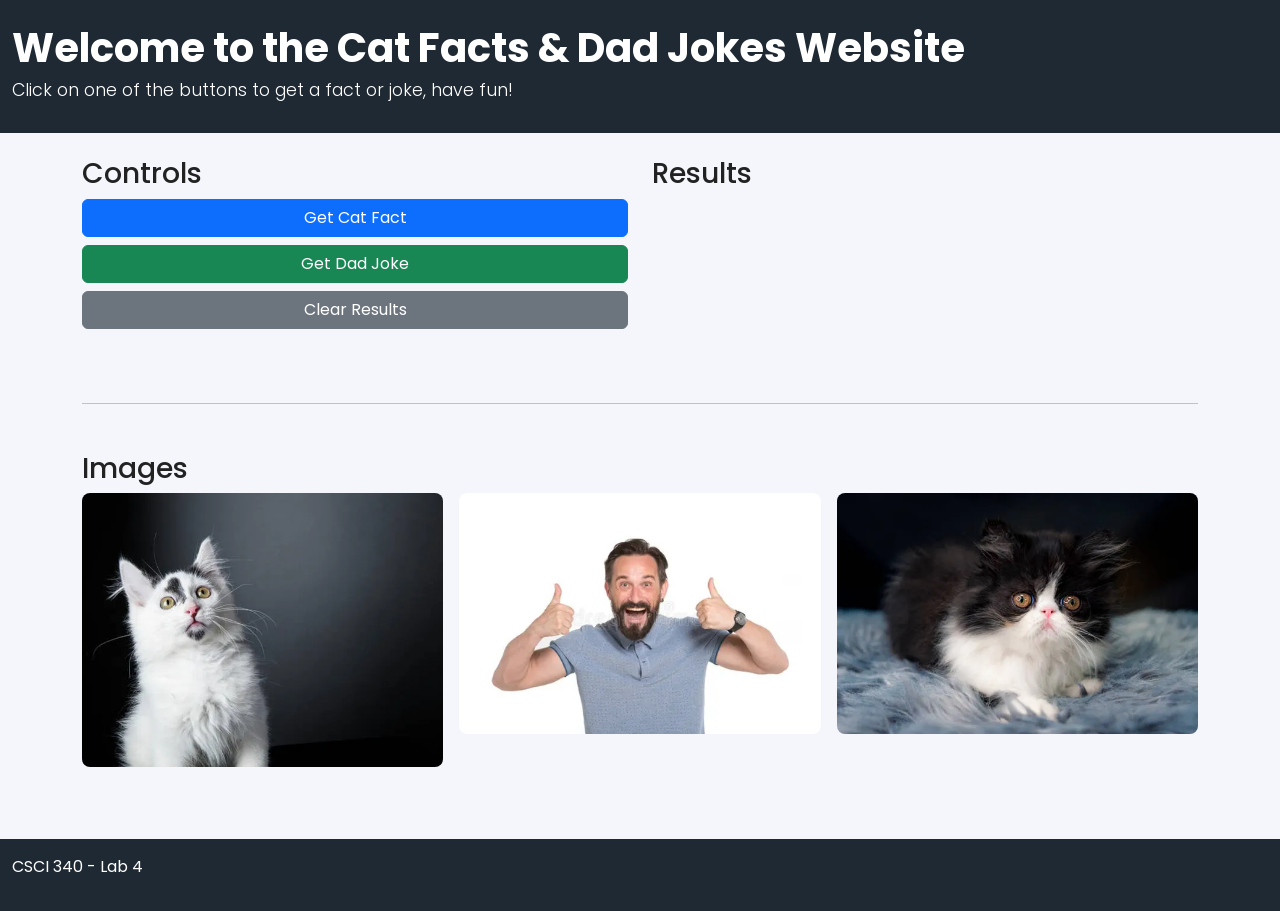
<file: csci340lab4/index.html>
<!DOCTYPE html>
<html lang="en">
<head>
  <title>Cat Facts and Dad Jokes</title>
  <link href="https://fonts.googleapis.com/css2?family=Poppins:wght@300;500;700&display=swap" rel="stylesheet">
  <link href="https://cdn.jsdelivr.net/npm/bootstrap@5.3.3/dist/css/bootstrap.min.css" rel="stylesheet">
  <link rel="stylesheet" href="style.css">
</head>

<body>

  <header class="py-4">
    <div class="container-fluid">
      <h1>Welcome to the Cat Facts & Dad Jokes Website</h1>
      <h2>Click on one of the buttons to get a fact or joke, have fun!</h2>
    </div>
  </header>

  <main class="container my-4">
    <div class="row g-4">
      <div class="col-md-6">
        <h3>Controls</h3>

        <button id="btnCatFact" class="btn btn-primary mb-2 w-100">
          Get Cat Fact
        </button>

        <button id="btnDadJoke" class="btn btn-success mb-2 w-100">
          Get Dad Joke
        </button>

        <button id="btnClear" class="btn btn-secondary mb-3 w-100">
          Clear Results
        </button>

        <div id="status"></div>
      </div>

      <div class="col-md-6">
        <h3>Results</h3>
        <div id="results"></div>
      </div>
    </div>

    <hr class="my-5">

    <h3>Images</h3>
    <div class="row g-3">
      <div class="col-md-4">
        <img src="images/cat1.jpg" alt="Cat image 1" class="img-fluid">
      </div>
      <div class="col-md-4">
        <img src="images/dad.jpg" alt="Dad image" class="img-fluid">
      </div>
      <div class="col-md-4">
        <img src="images/cat2.jpg" alt="Cat image 2" class="img-fluid">
      </div>
    </div>
  </main>

  <footer class="py-3 mt-5">
    <div class="container-fluid">
      <p>CSCI 340 - Lab 4</p>
    </div>
  </footer>

  <script src="https://code.jquery.com/jquery-3.7.1.min.js"></script>
  <script src="https://cdn.jsdelivr.net/npm/bootstrap@5.3.3/dist/js/bootstrap.bundle.min.js"></script>
  <script src="script.js"></script>

</body>
</html>
</file>
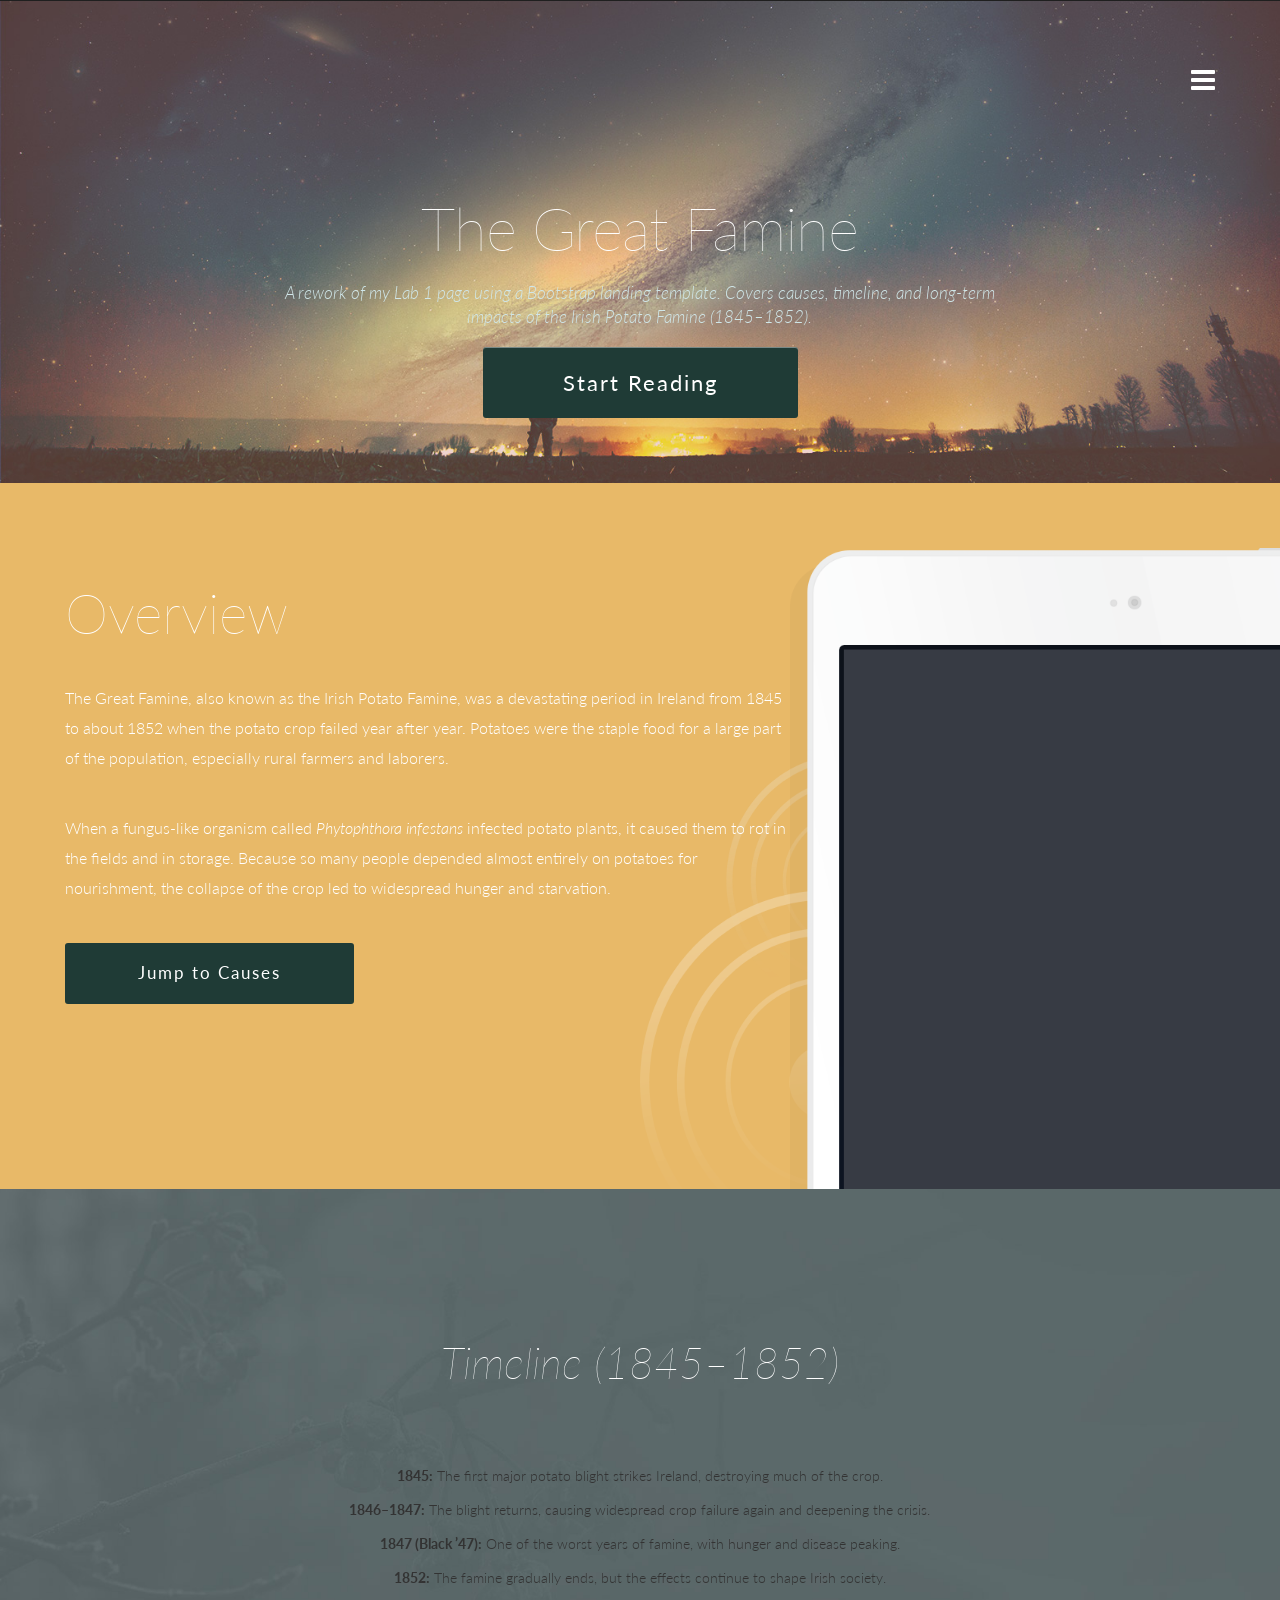
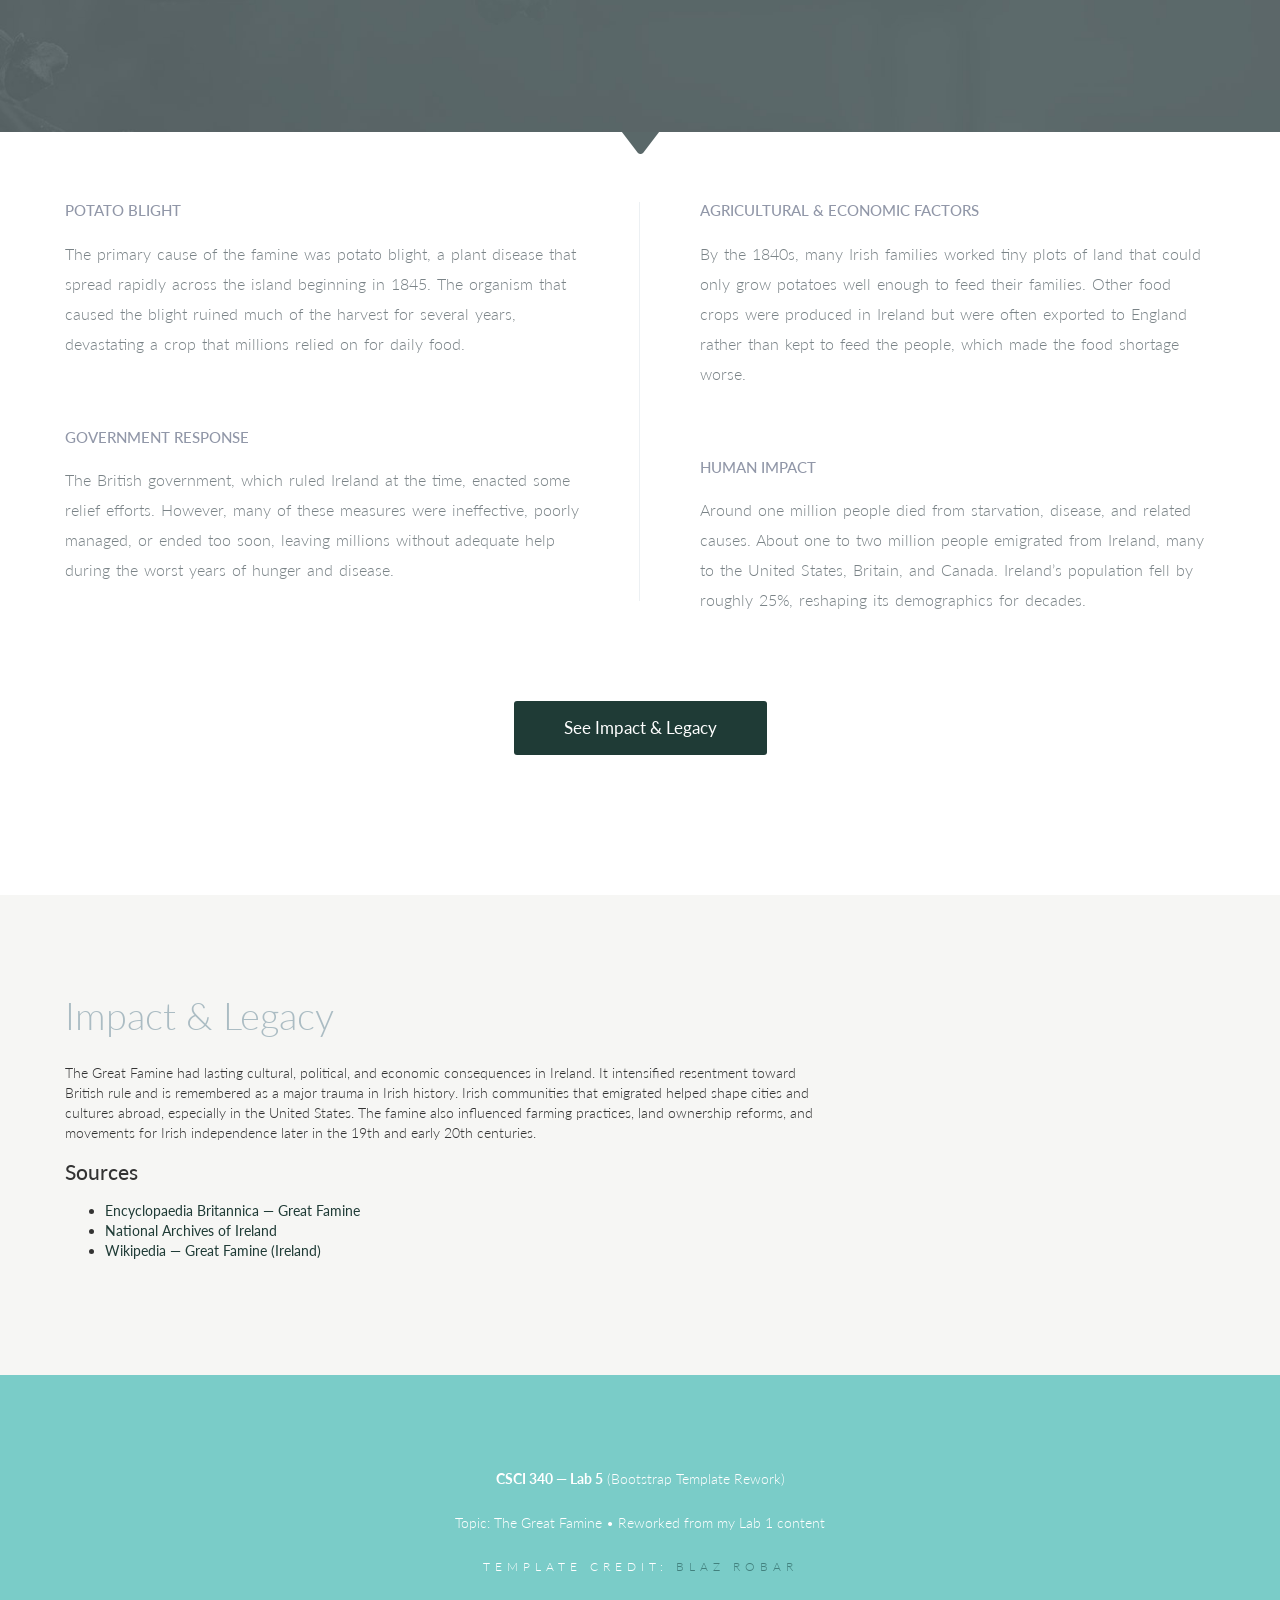
<file: csci340lab5/index.html>
<!DOCTYPE html>
<html lang="en">
  <head>
    <meta charset="utf-8">
    <meta http-equiv="X-UA-Compatible" content="IE=edge">
    <meta name="viewport" content="width=device-width, initial-scale=1">
    <title>The Great Famine (Lab 5 Rework)</title>
    <meta name="description" content="CSCI 340 Lab 5 Bootstrap template rework: The Great Famine (Irish Potato Famine), covering causes, timeline, and long-term impacts.">
    <!-- Bootstrap -->
    <link href="css/bootstrap.min.css" rel="stylesheet">
    <link href="https://netdna.bootstrapcdn.com/font-awesome/4.1.0/css/font-awesome.min.css" rel="stylesheet">
    <link rel="stylesheet" href="css/flexslider.css" type="text/css">
    <link href="css/styles.css?v=1.6" rel="stylesheet">
    <link href="css/queries.css?v=1.6" rel="stylesheet">
    <link href="css/custom.css" rel="stylesheet">
    <link href="css/jquery.fancybox.css" rel="stylesheet">
    <!-- Fonts -->
    <link href="https://fonts.googleapis.com/css?family=Lato:100,300,400,700,900,100italic,300italic,400italic,700italic,900italic" rel="stylesheet" type="text/css">
      <!-- HTML5 Shim and Respond.js IE8 support of HTML5 elements and media queries -->
      <!-- WARNING: Respond.js doesn't work if you view the page via file:// -->
      <!--[if lt IE 9]>
      <script src="https://oss.maxcdn.com/libs/html5shiv/3.7.0/html5shiv.js"></script>
      <script src="https://oss.maxcdn.com/libs/respond.js/1.4.2/respond.min.js"></script>
      <![endif]-->
    </head>
    <body>
      <section class="navigation">
        <div class="container-fluid">
          <div class="row">
            <div class="col-md-8 col-md-offset-2 col-sm-8 col-sm-offset-2 col-xs-8 col-xs-offset-2">
              <nav class="pull">
                <ul class="top-nav">
                <li><a href="#about">Overview <span class="indicator"><i class="fa fa-angle-right"></i></span></a></li>
                <li><a href="#causes">Causes <span class="indicator"><i class="fa fa-angle-right"></i></span></a></li>
                <li><a href="#timeline">Timeline <span class="indicator"><i class="fa fa-angle-right"></i></span></a></li>
                <li class="nav-last"><a href="#legacy">Impact & Legacy <span class="indicator"><i class="fa fa-angle-right"></i></span></a></li>
              </ul>
              </nav>
            </div>
          </div>
        </div>
      </section>
      <section class="hero" id="hero">
        <div class="container">
          <div class="row">
            <div class="col-md-12 text-right">
              <a href="#"><i class="fa fa-navicon fa-2x nav_slide_button"></i></a>
            </div>
          </div>
          <div class="row">
            <div class="col-md-8 col-md-offset-2 text-center">
              <h1 class="animated bounceInDown">The Great Famine</h1>
              <p class="animated fadeInUpDelay">
                A rework of my Lab 1 page using a Bootstrap landing template. Covers causes, timeline, and long-term impacts of the Irish Potato Famine (1845–1852).
              </p>
            </div>
          </div>
          <div class="row">
            <div class="col-md-6 col-md-offset-3 text-center">
              <a href="#about" class="get-started-btn">Start Reading</a>
            </div>
          </div>
        </div>
      </section>
      <section class="download-now" id="about">
        <div class="container">
          <div class="row">
            <div class="col-md-8 wp1">
              <h1>Overview</h1>
              <p>
                The Great Famine, also known as the Irish Potato Famine, was a devastating period in Ireland from 1845 to about 1852 when the potato crop failed year after year. Potatoes were the staple food for a large part of the population, especially rural farmers and laborers.
              </p>
              <p>
                When a fungus-like organism called <em>Phytophthora infestans</em> infected potato plants, it caused them to rot in the fields and in storage. Because so many people depended almost entirely on potatoes for nourishment, the collapse of the crop led to widespread hunger and starvation.
              </p>
              <a href="#causes" class="download-btn">Jump to Causes</a>
            </div>
          </div>
        </div>
      </section>
      <section class="testimonials" id="timeline">
        <div class="container">
          <div class="row">
            <div class="col-md-8 col-md-offset-2 text-center">
              <h1>Timeline (1845–1852)</h1>
              <p><strong>1845:</strong> The first major potato blight strikes Ireland, destroying much of the crop.</p>
              <p><strong>1846–1847:</strong> The blight returns, causing widespread crop failure again and deepening the crisis.</p>
              <p><strong>1847 (Black ’47):</strong> One of the worst years of famine, with hunger and disease peaking.</p>
              <p><strong>1852:</strong> The famine gradually ends, but the effects continue to shape Irish society.</p>
            </div>
          </div>
        </div>
      </section>
      <section class="features" id="causes">
        <div class="container">
          <div class="row">
            <div class="col-md-6 features-leftcol wp2">
              <h1>Potato Blight</h1>
              <p class="margin-bottom">
                The primary cause of the famine was potato blight, a plant disease that spread rapidly across the island beginning in 1845. The organism that caused the blight ruined much of the harvest for several years, devastating a crop that millions relied on for daily food.
              </p>

              <h1>Government Response</h1>
              <p>
                The British government, which ruled Ireland at the time, enacted some relief efforts. However, many of these measures were ineffective, poorly managed, or ended too soon, leaving millions without adequate help during the worst years of hunger and disease.
              </p>
            </div>

            <div class="col-md-6 features-rightcol wp3">
              <h1>Agricultural & Economic Factors</h1>
              <p class="margin-bottom">
                By the 1840s, many Irish families worked tiny plots of land that could only grow potatoes well enough to feed their families. Other food crops were produced in Ireland but were often exported to England rather than kept to feed the people, which made the food shortage worse.
              </p>

              <h1>Human Impact</h1>
              <p>
                Around one million people died from starvation, disease, and related causes. About one to two million people emigrated from Ireland, many to the United States, Britain, and Canada. Ireland’s population fell by roughly 25%, reshaping its demographics for decades.
              </p>
            </div>
          </div>

          <div class="row">
            <div class="col-md-12 text-center">
              <a href="#legacy" class="try-btn">See Impact & Legacy</a>
            </div>
          </div>
        </div>
      </section>
      <section class="design" id="legacy">
        <div class="container">
          <div class="row">
            <div class="col-md-8">
              <h1>Impact & Legacy</h1>
              <p>
                The Great Famine had lasting cultural, political, and economic consequences in Ireland. It intensified resentment toward British rule and is remembered as a major trauma in Irish history. Irish communities that emigrated helped shape cities and cultures abroad, especially in the United States. The famine also influenced farming practices, land ownership reforms, and movements for Irish independence later in the 19th and early 20th centuries.
              </p>

              <h2>Sources</h2>
              <ul>
                <li><a href="https://www.britannica.com/event/Great-Famine-Irish-history">Encyclopaedia Britannica — Great Famine</a></li>
                <li><a href="https://www.nationalarchives.ie/">National Archives of Ireland</a></li>
                <li><a href="https://en.wikipedia.org/wiki/Great_Famine_(Ireland)">Wikipedia — Great Famine (Ireland)</a></li>
              </ul>
            </div>
          </div>
        </div>
      </section>
      <footer>
        <div class="container">
          <div class="row">
            <div class="col-md-12 text-center">
              <p><strong>CSCI 340 — Lab 5</strong> (Bootstrap Template Rework)</p>
              <p>Topic: The Great Famine • Reworked from my Lab 1 content</p>
              <p class="footer-credit">Template credit: <a href="https://www.blazrobar.com">Blaz Robar</a></p>
            </div>
          </div>
        </div>
      </footer>
      <!-- jQuery (necessary for Bootstrap's JavaScript plugins) -->
      <script src="https://ajax.googleapis.com/ajax/libs/jquery/1.11.0/jquery.min.js"></script>
      <script src="js/jquery.fancybox.pack.js"></script>
      <!-- Include all compiled plugins (below), or include individual files as needed -->
      <script src="js/bootstrap.min.js"></script>
      <script src="js/scripts.js?v=1.7"></script>
      <script src="js/jquery.flexslider.js"></script>
      <script src="js/jquery.smooth-scroll.js"></script>
      <script src="js/modernizr.js"></script>
      <script src="js/waypoints.min.js"></script>
    </body>
  </html>
</file>
<file: csci340lab4/style.css>
html, body { 
  height: 100%; 
  margin: 0; 
} 

 

body { 
  font-family: "Poppins", sans-serif; 
  background-color: #f4f6fb; 
  color: #222; 
  display: flex; 
  flex-direction: column; 
} 

 

header, footer { 
  background-color: #1f2933; 
  color: white; 
} 

 

header h1 { 
  font-weight: 700; 
} 

 

header h2 { 
  font-weight: 300; 
  font-size: 1.1rem; 
} 

 

main { 
  flex: 1; 
} 

 

#results { 
  margin-top: 1rem; 
} 

 

.result-card { 
  background-color: white; 
  border: 1px solid #ccc; 
  padding: 12px; 
  margin-bottom: 10px; 
  border-radius: 8px; 
} 

 

#status { 
  margin-top: 10px; 
  font-style: italic; 
  color: #555; 
} 

 

img { 
  border-radius: 8px; 
}
</file>
<file: csci340lab5/css/queries.css>
/* For mobile:like samsung grand(480 * 800): */
@media screen and (max-width:480px) {
	.get-started-btn { padding: 20px 50px; }
}
/* For iphone: */
@media screen and (max-width:320px) {
}
/* For ipad: */
@media screen and (max-width:760px) {
}
@media screen and (max-width:991px) {
	.download-now { background: #e8b968; background-image: none; }
	.features-leftcol { border: none; padding: 0 0 0 20px; }
	.features-rightcol { padding: 0 0 0 20px; }
	.margin-bottom { margin-bottom: 0; }
	.features p { margin-bottom: 50px; }
}
</file>
<file: csci340lab5/css/custom.css>
.get-started-btn, .download-btn, .try-btn {
  background: #1f3b36 !important;
  border-color: #1f3b36 !important;
}
.get-started-btn:hover, .download-btn:hover, .try-btn:hover {
  background: #16302c !important;
  border-color: #16302c !important;
}

a { color: #1f3b36; }
a:hover { color: #16302c; }
</file>
<file: csci340lab5/css/styles.css>
/* ! normalize.css v1.0.0 | MIT License | git.io/normalize */
 
/* ==========================================================================
HTML5 display definitions
========================================================================== */
 
/* * Corrects `block` display not defined in IE 6/7/8/9 and Firefox 3. */
 
article, aside, details, figcaption, figure, footer, header, hgroup, nav, section, summary { display: block; }
/* * Corrects `inline-block` display not defined in IE 6/7/8/9 and Firefox 3. */
audio, canvas, video { display: inline-block; *display: inline; *zoom: 1; }
/* * Prevents modern browsers from displaying `audio` without controls.
* Remove excess height in iOS 5 devices. */
audio:not([controls]) { display: none; height: 0; }
/* * Addresses styling for `hidden` attribute not present in IE 7/8/9, Firefox 3, * and Safari 4.
* Known issue:no IE 6 support. */
[hidden] { display: none; }
/* ==========================================================================
Base
========================================================================== */
/* * 1. Corrects text resizing oddly in IE 6/7 when body `font-size` is set using
*    `em` units.
* 2. Prevents iOS text size adjust after orientation change, without disabling
*    user zoom. */
 
html { font-size: 100%; /* 1 */
    -webkit-text-size-adjust: 100%; /* 2 */
-ms-text-size-adjust: 100%; /* 2 */ }
/* * Addresses `font-family` inconsistency between `textarea` and other form
* elements. */
html, button, input, select, textarea { font-family: 'Lato', sans-serif; }
/* * Addresses margins handled incorrectly in IE 6/7. */
body { margin: 0; font-family: 'Lato', sans-serif; }
/* ==========================================================================
Links
========================================================================== */
/* * Addresses `outline` inconsistency between Chrome and other browsers. */
 
a:focus { outline: thin dotted; }
/* * Improves readability when focused and also mouse hovered in all browsers. */
a:active, a:hover { outline: 0; }
/* ==========================================================================
Typography
========================================================================== */
/* * Addresses font sizes and margins set differently in IE 6/7.
* Addresses font sizes within `section` and `article` in Firefox 4+, Safari 5, * and Chrome. */
 
h1 { font-size: 2em; margin: 0.67em 0; }
h2 { font-size: 1.5em; margin: 0.83em 0; }
h3 { font-size: 1.17em; margin: 1em 0; }
h4 { font-size: 1em; margin: 1.33em 0; }
h5 { font-size: 0.83em; margin: 1.67em 0; }
h6 { font-size: 0.75em; margin: 2.33em 0; }
/* * Addresses styling not present in IE 7/8/9, Safari 5, and Chrome. */
abbr[title] { border-bottom: 1px dotted; }
/* * Addresses style set to `bolder` in Firefox 3+, Safari 4/5, and Chrome. */
b, strong { font-weight: bold; }
blockquote { margin: 1em 40px; }
/* * Addresses styling not present in Safari 5 and Chrome. */
dfn { font-style: italic; }
/* * Addresses styling not present in IE 6/7/8/9. */
mark { background: #ff0; color: #000; }
/* * Addresses margins set differently in IE 6/7. */
p, pre { margin: 1em 0; }
/* * Corrects font family set oddly in IE 6, Safari 4/5, and Chrome. */
code, kbd, pre, samp { font-family: monospace, serif; _font-family: 'courier new', monospace; font-size: 1em; }
/* * Improves readability of pre-formatted text in all browsers. */
pre { white-space: pre; white-space: pre-wrap; word-wrap: break-word; }
/* * Addresses CSS quotes not supported in IE 6/7. */
q { quotes: none; }
/* * Addresses `quotes` property not supported in Safari 4. */
q:before, q:after { content: ''; content: none; }
small { font-size: 75%; }
/* * Prevents `sub` and `sup` affecting `line-height` in all browsers. */
sub, sup { font-size: 75%; line-height: 0; position: relative; vertical-align: baseline; }
sup { top: -0.5em; }
sub { bottom: -0.25em; }
/* ==========================================================================
Lists
========================================================================== */
/* * Addresses margins set differently in IE 6/7. */
 
dl, menu, ol, ul { margin: 1em 0; }
dd { margin: 0 0 0 40px; }
/* * Addresses paddings set differently in IE 6/7. */
menu, ol, ul { padding: 0 0 0 40px; }
/* * Corrects list images handled incorrectly in IE 7. */
nav ul, nav ol { list-style: none; list-style-image: none; }
/* ==========================================================================
Embedded content
========================================================================== */
/* * 1. Removes border when inside `a` element in IE 6/7/8/9 and Firefox 3.
* 2. Improves image quality when scaled in IE 7. */
 
img { border: 0; /* 1 */
-ms-interpolation-mode: bicubic; /* 2 */ }
/* * Corrects overflow displayed oddly in IE 9. */
svg:not(:root) { overflow: hidden; }
/* ==========================================================================
Figures
========================================================================== */
/* * Addresses margin not present in IE 6/7/8/9, Safari 5, and Opera 11. */
 
figure { margin: 0; }
/* ==========================================================================
Forms
========================================================================== */
/* * Corrects margin displayed oddly in IE 6/7. */
 
form { margin: 0; }
/* * Define consistent border, margin, and padding. */
fieldset { border: 1px solid #c0c0c0; margin: 0 2px; padding: 0.35em 0.625em 0.75em; }
/* * 1. Corrects color not being inherited in IE 6/7/8/9.
* 2. Corrects text not wrapping in Firefox 3.
* 3. Corrects alignment displayed oddly in IE 6/7. */
legend { border: 0; /* 1 */
    padding: 0; white-space: normal; /* 2 */
*margin-left: -7px; /* 3 */ }
/* * 1. Corrects font size not being inherited in all browsers.
* 2. Addresses margins set differently in IE 6/7, Firefox 3+, Safari 5, *    and Chrome.
* 3. Improves appearance and consistency in all browsers. */
button, input, select, textarea { font-size: 100%; /* 1 */
    margin: 0; /* 2 */
    vertical-align: baseline; /* 3 */
*vertical-align: middle; /* 3 */ }
/* * Addresses Firefox 3+ setting `line-height` on `input` using ` !important` in
* the UA stylesheet. */
button, input { line-height: normal; }
/* * 1. Avoid the WebKit bug in Android 4.0.* where (2) destroys native `audio`
*    and `video` controls.
* 2. Corrects inability to style clickable `input` types in iOS.
* 3. Improves usability and consistency of cursor style between image-type
*    `input` and others.
* 4. Removes inner spacing in IE 7 without affecting normal text inputs.
*    Known issue:inner spacing remains in IE 6. */
button, html input[type="button"], /* 1 */
input[type="reset"], input[type="submit"] { -webkit-appearance: button; /* 2 */
    cursor: pointer; /* 3 */
*overflow: visible; /* 4 */ }
/* * Re-set default cursor for disabled elements. */
button[disabled], input[disabled] { cursor: default; }
/* * 1. Addresses box sizing set to content-box in IE 8/9.
* 2. Removes excess padding in IE 8/9.
* 3. Removes excess padding in IE 7.
*    Known issue:excess padding remains in IE 6. */
input[type="checkbox"], input[type="radio"] { box-sizing: border-box; /* 1 */
    padding: 0; /* 2 */
    *height: 13px; /* 3 */
*width: 13px; /* 3 */ }
/* * 1. Addresses `appearance` set to `searchfield` in Safari 5 and Chrome.
* 2. Addresses `box-sizing` set to `border-box` in Safari 5 and Chrome
*    (include `-moz` to future-proof). */
input[type="search"] { -webkit-appearance: textfield; /* 1 */
    -moz-box-sizing: content-box; -webkit-box-sizing: content-box; /* 2 */
box-sizing: content-box; }
/* * Removes inner padding and search cancel button in Safari 5 and Chrome
* on OS X. */
input[type="search"]::-webkit-search-cancel-button, input[type="search"]::-webkit-search-decoration { -webkit-appearance: none; }
/* * Removes inner padding and border in Firefox 3+. */
button::-moz-focus-inner, input::-moz-focus-inner { border: 0; padding: 0; }
/* * 1. Removes default vertical scrollbar in IE 6/7/8/9.
* 2. Improves readability and alignment in all browsers. */
textarea { overflow: auto; /* 1 */
vertical-align: top; /* 2 */ }
/* ==========================================================================
Tables
========================================================================== */
/* * Remove most spacing between table cells. */
 
table { border-collapse: collapse; border-spacing: 0; }
/* ==========================================================================
Clearfix
========================================================================== */
.clearfix:after { visibility: hidden; display: block; font-size: 0; content: " "; clear: both; height: 0; }
* html .clearfix { zoom: 1; }
/* IE6 */
*:first-child+html .clearfix { zoom: 1; }
/* IE7 */
/* ==========================================================================
Headings
========================================================================== */

.hero h1 { font-size: 60px; font-weight: 100; color: #fff; letter-spacing: -1px; margin: 100px 0 20px 0; }
.download-now h1 { font-size: 55px; font-weight: 100; color: #fff; margin: 100px 0 20px 0; }
.testimonials h1 { color: #fff; font-size: 43px; font-weight: 100; margin: 20px 0 80px 0; font-style: italic; }
.features h1 { color: #9197a8; font-size: 15px; margin: 0 0 20px 0; text-transform: uppercase; }
.design h1 { color: #abbcc3; font-size: 38px; font-weight: 300; margin-top: 0; }
/* ==========================================================================
Custom Styles
========================================================================== */
p { font-weight: 300; }
.navigation { background-color: #1F1F1F; }
.nav-last { margin-bottom: 50px; }
nav ul { list-style: none; padding: 0; }
nav ul li a { color: rgba(255, 255, 255, 0.6); padding: 20px; display: block; border-bottom: 1px dotted rgba(255, 255, 255, 0.2); transition: all 0.5s ease; -moz-transition: all 0.5s ease; -webkit-transition: all 0.5s ease; -o-transition: all 0.5s ease; padding-left: 0; position: relative; }
nav ul li a:hover, nav ul li a:focus { color: rgba(255, 255, 255, 1); text-decoration: none; }
.indicator { position: absolute; right: 0 !important; }
.pull { display: none; }
.hero { background: url('../img/hero.jpg') no-repeat center center; -webkit-background-size: cover; -moz-background-size: cover; -o-background-size: cover; background-size: cover; padding: 65px 0; height: auto; }
.hero p { color: #d0e7e9; font-style: italic; font-size: 17px; }
.hero a { color: #fff; }
.hero-play-btn { height: 99px; width: 99px; background: url('../img/play-btn.png') no-repeat center center; display: block; text-indent: -99999px; margin: 80px auto 260px; transition: all 1s ease; -moz-transition: all 1s ease; -webkit-transition: all 1s ease; -o-transition: all 1s ease; }
.hero-play-btn:hover, .hero-play-btn:focus { transform: translate(0, -15px); -webkit-transform: translate(0, -15px); -o-transform: translate(0, -15px); -moz-transform: translate(0, -15px); }
.get-started-btn { background-color: #7accc8; padding: 20px 80px; border-radius: 3px; -webkit-border-radius: 3px; -moz-border-radius: 3px; font-size: 22px; letter-spacing: 2px; box-shadow: inset 0px 1px 0px rgba(255, 255, 255, 0.4); transition: all 0.5s ease; -moz-transition: all 0.5s ease; -webkit-transition: all 0.5s ease; -o-transition: all 0.5s ease; display: inline-block; }
.get-started-btn:hover, .get-started-btn:focus { text-decoration: none; background-color: #e8b968; }
.download-now { background: #e8b968 url('../img/ipadBG.png') no-repeat right 65px; background-size: 50%; }
.download-now p { color: #fff; font-size: 16px; margin: 40px 30px 40px 0; line-height: 30px; }
.download-btn { border: solid 3px #fff; border-radius: 3px; -webkit-border-radius: 3px; -moz-border-radius: 3px; font-size: 17px; letter-spacing: 2px; transition: all 0.5s ease; padding: 15px 70px; display: inline-block; color: #fff; margin-bottom: 185px; }
.download-btn:hover, .download-btn:focus { text-decoration: none; border-color: #a58347; color: #a58347; }
.testimonials { background: #5b6869 url('../img/tBG01.jpg') no-repeat left center; -webkit-background-size: cover; -moz-background-size: cover; -o-background-size: cover; background-size: cover; padding: 130px 0; }
.features { background: #fff url('../img/arrowBG.png') no-repeat center -1px; padding: 70px 0; }
.features p { color: #7a8387; font-size: 16px; word-spacing: 2px; line-height: 30px; }
.features-leftcol { border-right: 1px solid rgba(208, 217, 226, 0.4); padding-right: 60px; }
.features-rightcol { padding-left: 60px; }
.margin-bottom { margin-bottom: 70px; }
.try-btn { background-color: #f69679; border-radius: 3px; -webkit-border-radius: 3px; -moz-border-radius: 3px; font-size: 17px; color: #fff; transition: all 0.5s ease; -moz-transition: all 0.5s ease; -webkit-transition: all 0.5s ease; -o-transition: all 0.5s ease; display: inline-block; padding: 15px 50px; margin: 70px 0 70px; }
.try-btn:hover, .try-btn:focus { background-color: #e37857; color: #fff; text-decoration: none; }
.design { padding: 100px 0; background-color: #f6f6f4; position: relative; }
.flat-box { background-color: #fff; -webkit-box-shadow: 0px 3px 0px 0px rgba(234, 234, 234, 1); -moz-box-shadow: 0px 3px 0px 0px rgba(234, 234, 234, 1); box-shadow: 0px 3px 0px 0px rgba(234, 234, 234, 1); transition: all 0.5s ease; -moz-transition: all 0.5s ease; -webkit-transition: all 0.5s ease; -o-transition: all 0.5s ease; }
.flat-box:hover, .flat-box:focus { transform: translate(0, -15px); -webkit-transform: translate(0, -15px); -o-transform: translate(0, -15px); -moz-transform: translate(0, -15px); }
.colourway { height: 346px; }
.colour1 { background-color: #f69679; }
.colour2 { background-color: #e8b968; }
.colour3 { background-color: #7accc8; }
.colour4 { background-color: #373b44; }
.title { font-size: 15px; color: #9197a8; text-transform: uppercase; font-weight: 600; letter-spacing: 2px; padding: 20px 40px 0; }
.feature-text { padding: 0px 20px 40px 40px; font-style: italic; color: #7a8387; font-size: 16px; }
.design-content p { color: #abbcc3; line-height: 30px; font-weight: 300; }
.controls a { color: #959595; transition: all 0.5s ease; -moz-transition: all 0.5s ease; -webkit-transition: all 0.5s ease; -o-transition: all 0.5s ease; }
.controls a:hover, .controls a:focus { color: #555555; }
.controls .prev { margin-right: 5px; }
footer { background-color: #7accc8; padding: 75px 0 220px; }
footer p { color: #fff; line-height: 30px; }
.footer-nav { list-style: none; padding: 0; }
.footer-nav li a { display: block; color: #fff; padding: 5px; transition: all 0.5s ease; -moz-transition: all 0.5s ease; -webkit-transition: all 0.5s ease; -o-transition: all 0.5s ease; }
.footer-nav li a:hover, .footer-nav li a:focus { text-decoration: none; color: #5db3af; }
.badge-btn { width: 60px; height: 62px; background: url('../img/footer-logo.png') no-repeat center center; text-indent: -99999px; display: block; margin: 65px auto 65px; -webkit-transition-duration: 3s; -moz-transition-duration: 3s; -o-transition-duration: 3s; transition-duration: 3s; -webkit-transition-property: -webkit-transform; -moz-transition-property: -moz-transform; -o-transition-property: -o-transform; transition-property: transform; }
.badge-btn:hover, .badge-btn:focus { -webkit-transform: rotate(360deg); -moz-transform: rotate(360deg); -o-transform: rotate(360deg); }
.footer-credit { font-size: 12px; text-transform: uppercase; letter-spacing: 5px; }
footer a { color: #42817e; transition: all 0.5s ease; -moz-transition: all 0.5s ease; -webkit-transition: all 0.5s ease; -o-transition: all 0.5s ease; }
footer a:hover, footer a:focus { color: #2f5c5a; text-decoration: none; }
/* ==========================================================================
Animations
========================================================================== */
.animated { -webkit-animation-duration: 1s; animation-duration: 1s; -webkit-animation-fill-mode: both; animation-fill-mode: both; }
.animated.infinite { -webkit-animation-iteration-count: infinite; animation-iteration-count: infinite; }
.animated.hinge { -webkit-animation-duration: 2s; animation-duration: 2s; }
@-webkit-keyframes bounceInDown {
    0% { opacity: 0; -webkit-transform: translateY(-2000px); transform: translateY(-2000px); }
    60% { opacity: 1; -webkit-transform: translateY(30px); transform: translateY(30px); }
    80% { -webkit-transform: translateY(-10px); transform: translateY(-10px); }
    100% { -webkit-transform: translateY(0); transform: translateY(0); }
}
@keyframes bounceInDown {
    0% { opacity: 0; -webkit-transform: translateY(-2000px); -ms-transform: translateY(-2000px); transform: translateY(-2000px); }
    60% { opacity: 1; -webkit-transform: translateY(30px); -ms-transform: translateY(30px); transform: translateY(30px); }
    80% { -webkit-transform: translateY(-10px); -ms-transform: translateY(-10px); transform: translateY(-10px); }
    100% { -webkit-transform: translateY(0); -ms-transform: translateY(0); transform: translateY(0); }
}
.bounceInDown { -webkit-animation-name: bounceInDown; animation-name: bounceInDown; }
@-webkit-keyframes fadeInUpDelay {
    0% { opacity: 0; -webkit-transform: translateY(20px); transform: translateY(20px); }
    100% { opacity: 1; -webkit-transform: translateY(0); transform: translateY(0); }
}
@keyframes fadeInUpDelay {
    0% { opacity: 0; -webkit-transform: translateY(20px); -ms-transform: translateY(20px); transform: translateY(20px); }
    100% { opacity: 1; -webkit-transform: translateY(0); -ms-transform: translateY(0); transform: translateY(0); }
}
.fadeInUpDelay { -webkit-animation-name: fadeInUpDelay; animation-name: fadeInUpDelay; animation-delay: 1s; -webkit-animation-delay: 1s; }
@-webkit-keyframes fadeInUp {
    0% { opacity: 0; -webkit-transform: translateY(20px); transform: translateY(20px); }
    100% { opacity: 1; -webkit-transform: translateY(0); transform: translateY(0); }
}
@keyframes fadeInUp {
    0% { opacity: 0; -webkit-transform: translateY(20px); -ms-transform: translateY(20px); transform: translateY(20px); }
    100% { opacity: 1; -webkit-transform: translateY(0); -ms-transform: translateY(0); transform: translateY(0); }
}
.fadeInUp { -webkit-animation-name: fadeInUp; animation-name: fadeInUp; }
@-webkit-keyframes fadeInDown {
    0% { opacity: 0; -webkit-transform: translateY(-20px); transform: translateY(-20px); }
    100% { opacity: 1; -webkit-transform: translateY(0); transform: translateY(0); }
}
@keyframes fadeInDown {
    0% { opacity: 0; -webkit-transform: translateY(-20px); -ms-transform: translateY(-20px); transform: translateY(-20px); }
    100% { opacity: 1; -webkit-transform: translateY(0); -ms-transform: translateY(0); transform: translateY(0); }
}
.fadeInDown { -webkit-animation-name: fadeInDown; animation-name: fadeInDown; }
@-webkit-keyframes fadeInUpD {
    0% { opacity: 0; -webkit-transform: translateY(20px); transform: translateY(20px); }
    100% { opacity: 1; -webkit-transform: translateY(0); transform: translateY(0); }
}
@keyframes fadeInUpD {
    0% { opacity: 0; -webkit-transform: translateY(20px); -ms-transform: translateY(20px); transform: translateY(20px); }
    100% { opacity: 1; -webkit-transform: translateY(0); -ms-transform: translateY(0); transform: translateY(0); }
}
.fadeInUpD { -webkit-animation-name: fadeInUpD; animation-name: fadeInUpD; animation-delay: 0.5s; -webkit-animation-delay: 0.5s; }
/* ==========================================================================
Waypoints
========================================================================== */
.wp1, .wp2, .wp3, .wp4, .wp5, .wp6 { visibility: hidden; }
.bounceInLeft, .bounceInRight, .fadeInUp, .fadeInUpDelay, .fadeInDown, .fadeInUpD { visibility: visible; }
</file>
